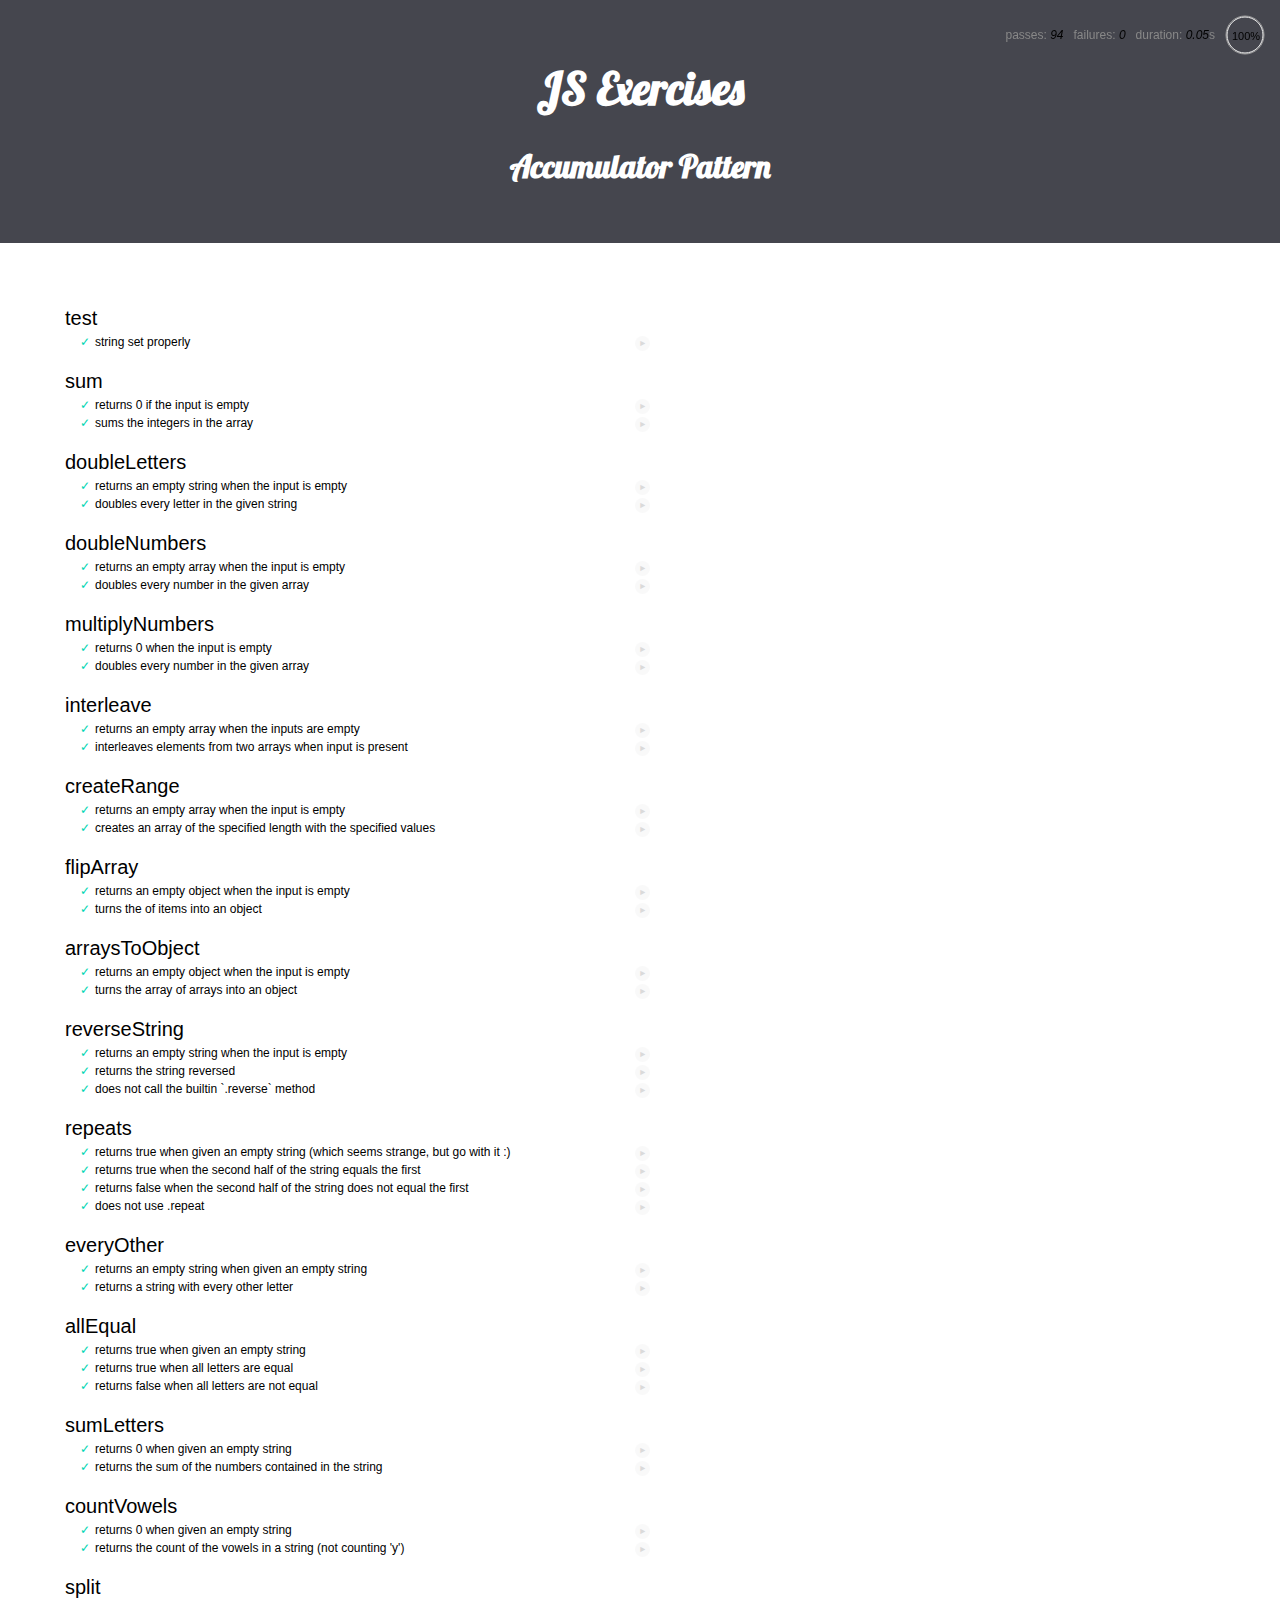
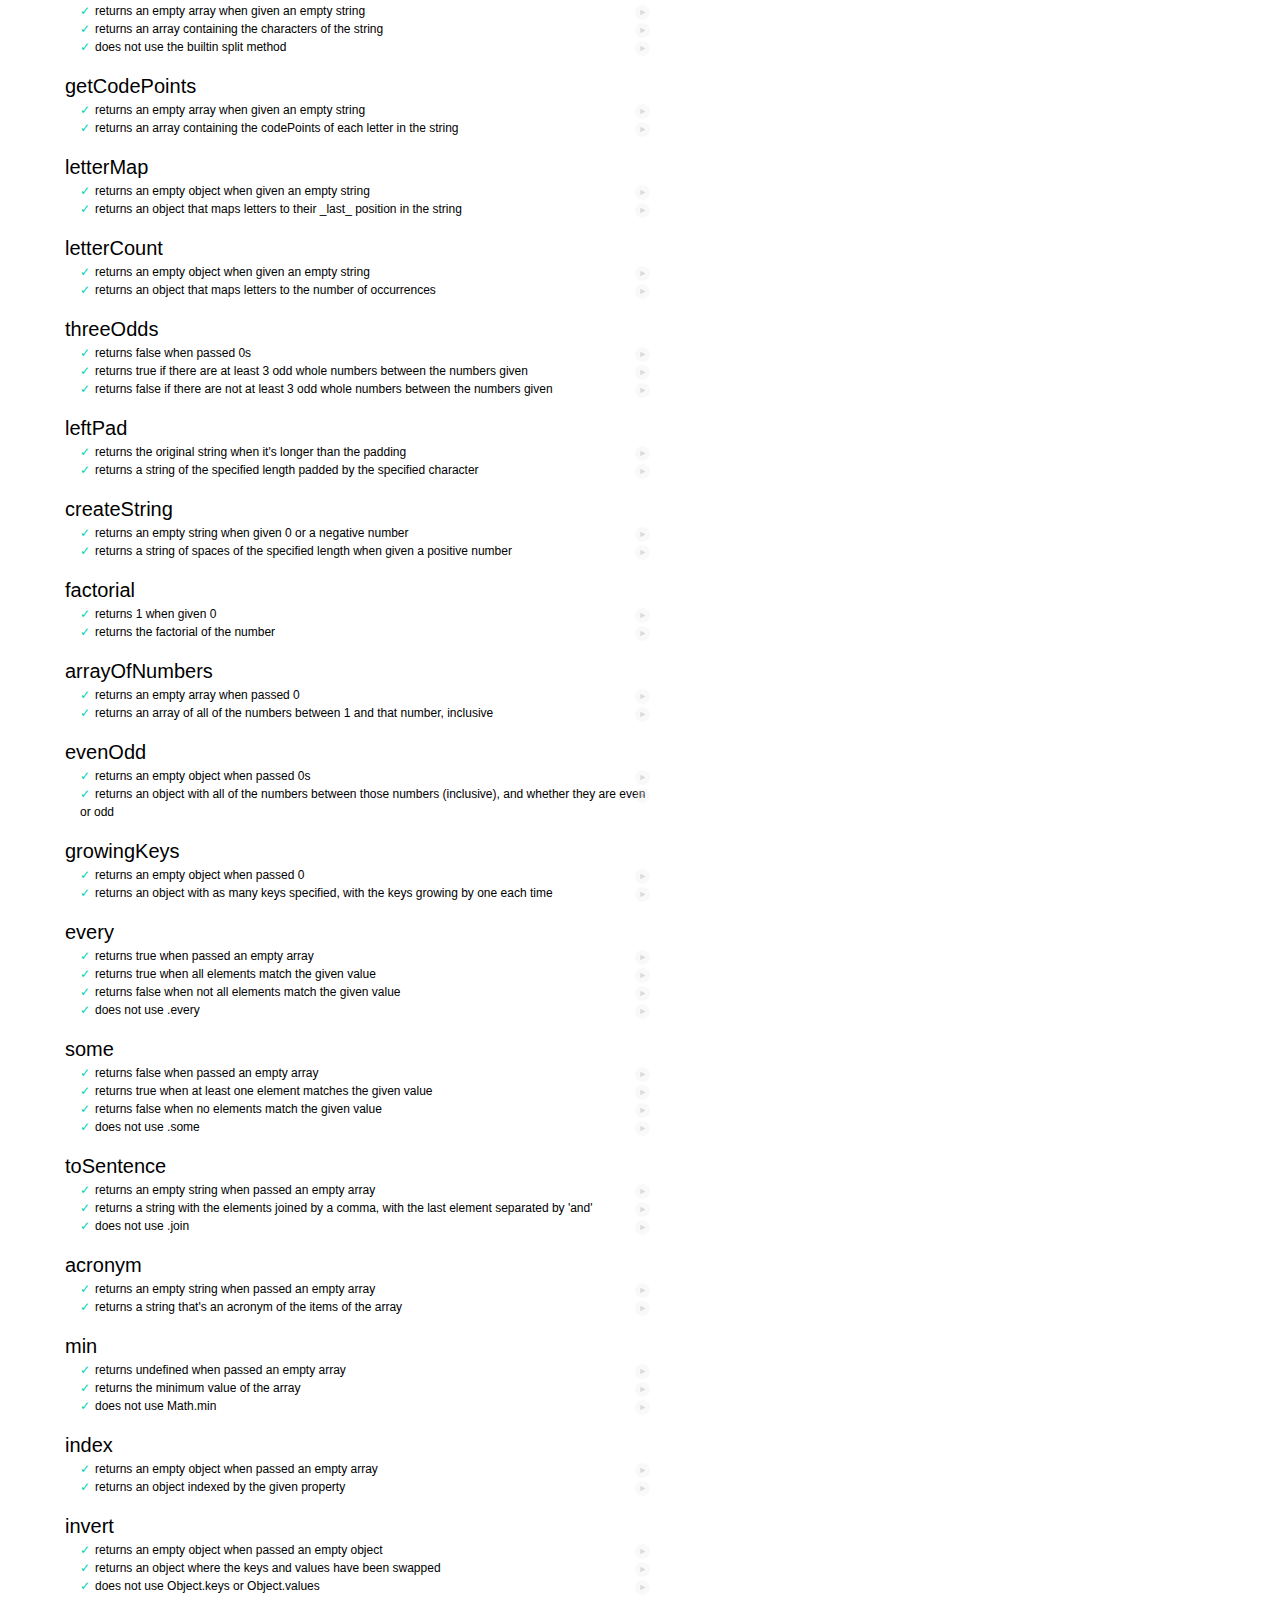
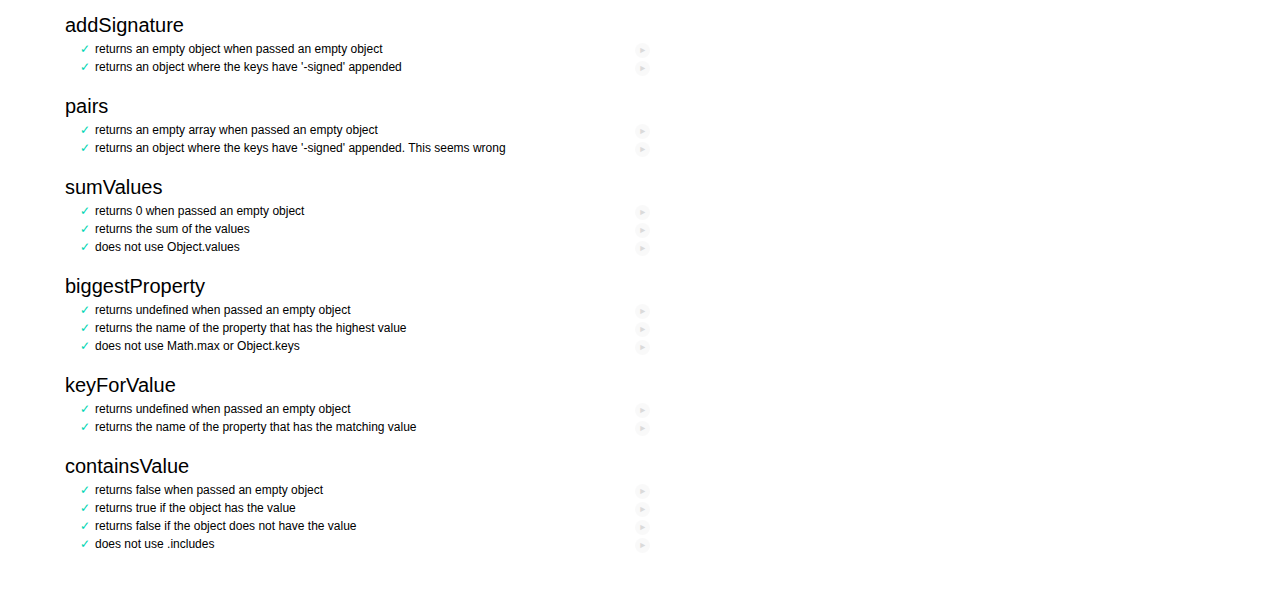
<file: accumulator-p1/index.html>
<!DOCTYPE html>
<html>
  <head>
    <meta charset="utf-8" />
    <title>Assignment</title>

    <!-- Mocha styles, Mocha and Chai scripts -->
    <link rel="stylesheet" href="vendor/mocha.css" />
    <script src="vendor/mocha.js"></script>
    <script src="vendor/chai.js"></script>

    <!-- Our js file with functions and tests -->
    <script src="main.js"></script>
    <script src="test/assignment.test.js"></script>
  </head>
  <body>
  <header>
        <h1 class="center">JS Exercises</h1>
        <h2 class="center">Accumulator Pattern</h2>
    </header>
    <div id="mocha"></div>
  </body>
</html>
</file>
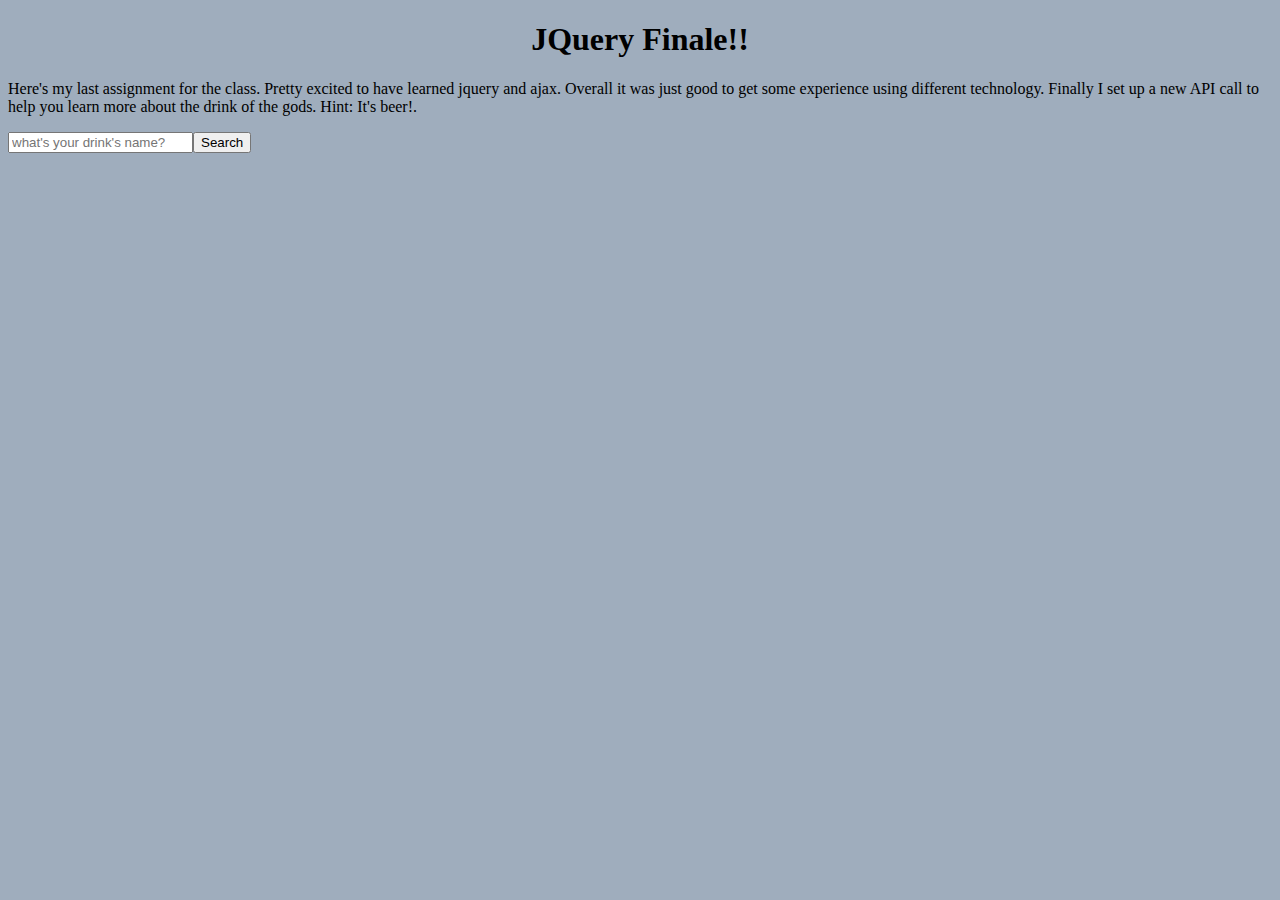
<file: final/index.html>
<!doctype html>
<html>
<head>
<meta http-equiv="content-type" content="text/html; charset=utf-8" />
<title>Final Project: Accumulator Pattern</title>
<link href="style.css" rel="stylesheet" type="text/css" />

</head>

<body>

<main>
<h1><center>JQuery Finale!!</center></h1>
<p>Here's my last assignment for the class. Pretty excited to have learned jquery and ajax. Overall it was just good to get some experience using different technology. Finally I set up a new API call to help you learn more about the drink of the gods. Hint: It's beer!. </p>
<input type="text" id='beerName' placeholder="what's your drink's name?"><button id='search'>Search</button>
<div id='results'></div>
</main>
</body>

<script
  src="https://code.jquery.com/jquery-3.1.1.min.js"
  integrity="sha256-hVVnYaiADRTO2PzUGmuLJr8BLUSjGIZsDYGmIJLv2b8="
  crossorigin="anonymous"></script>
  <script src='./main.js'></script>
</html>
</file>
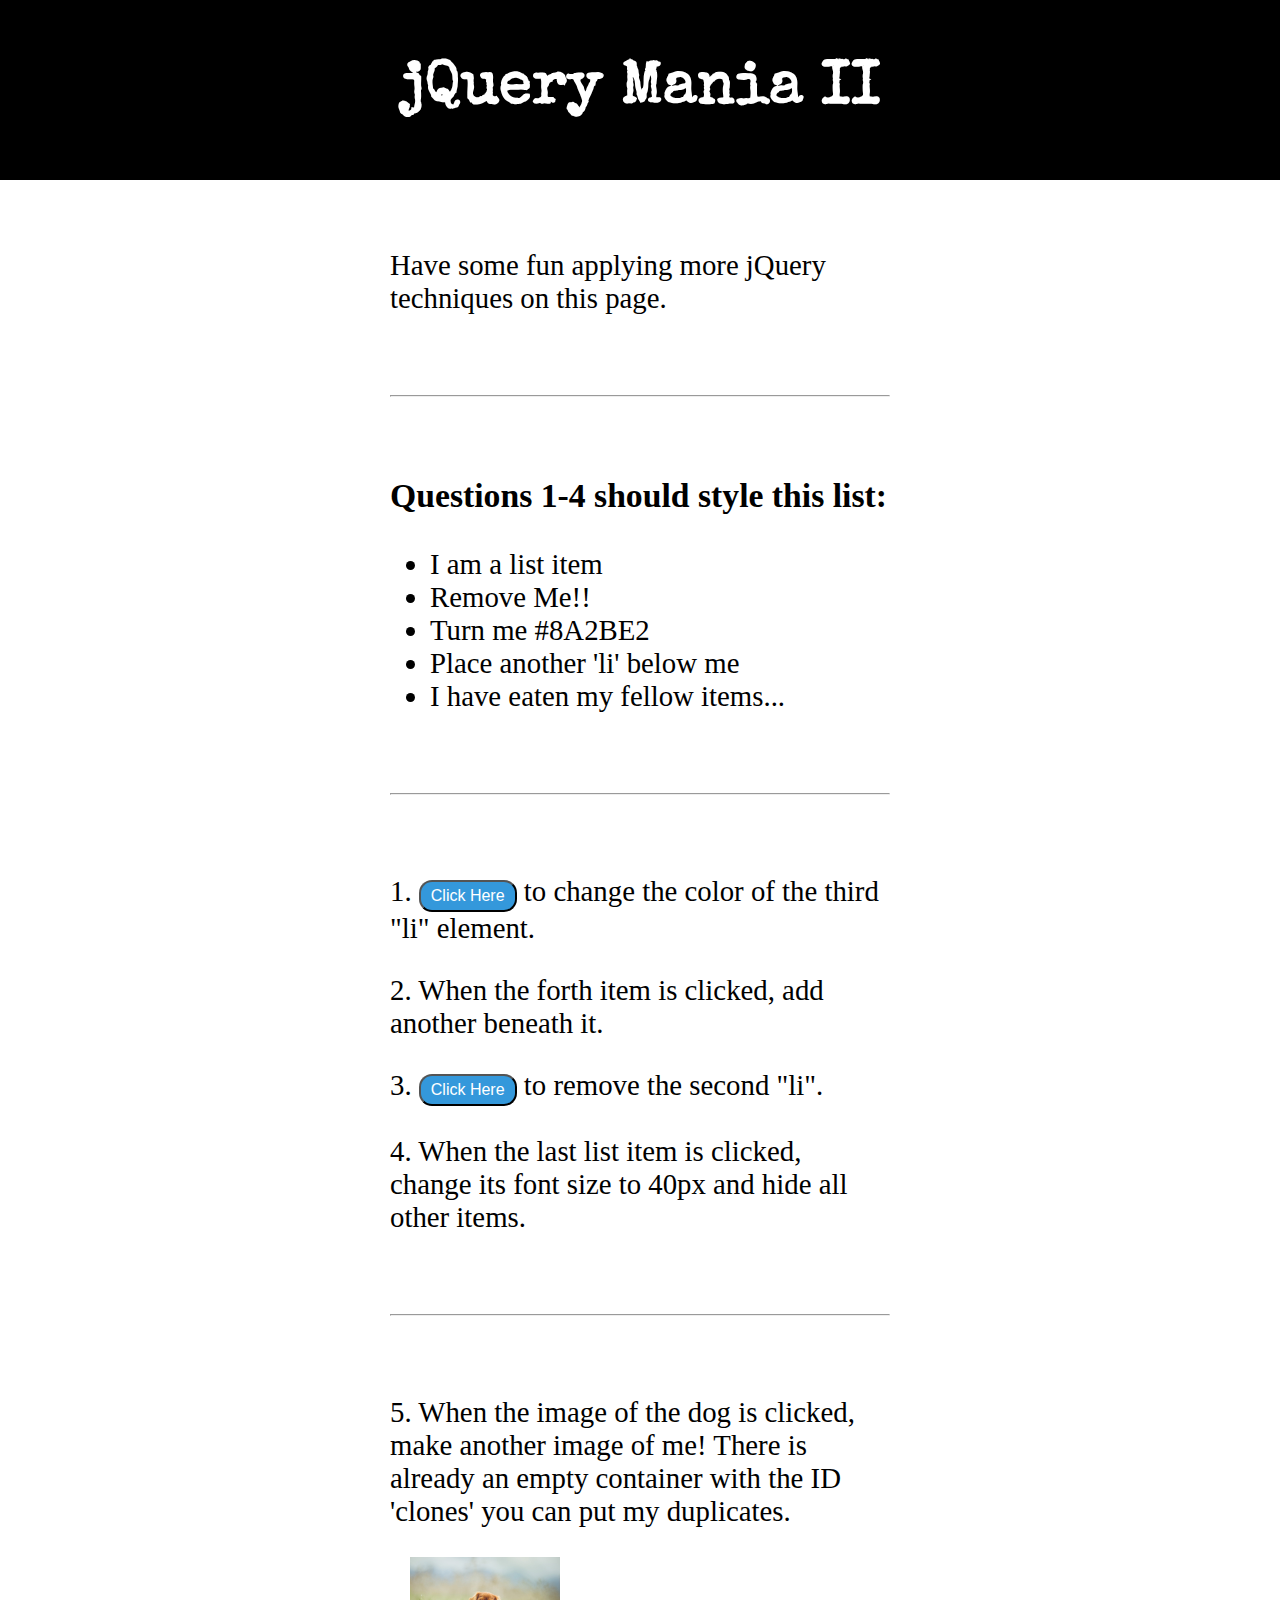
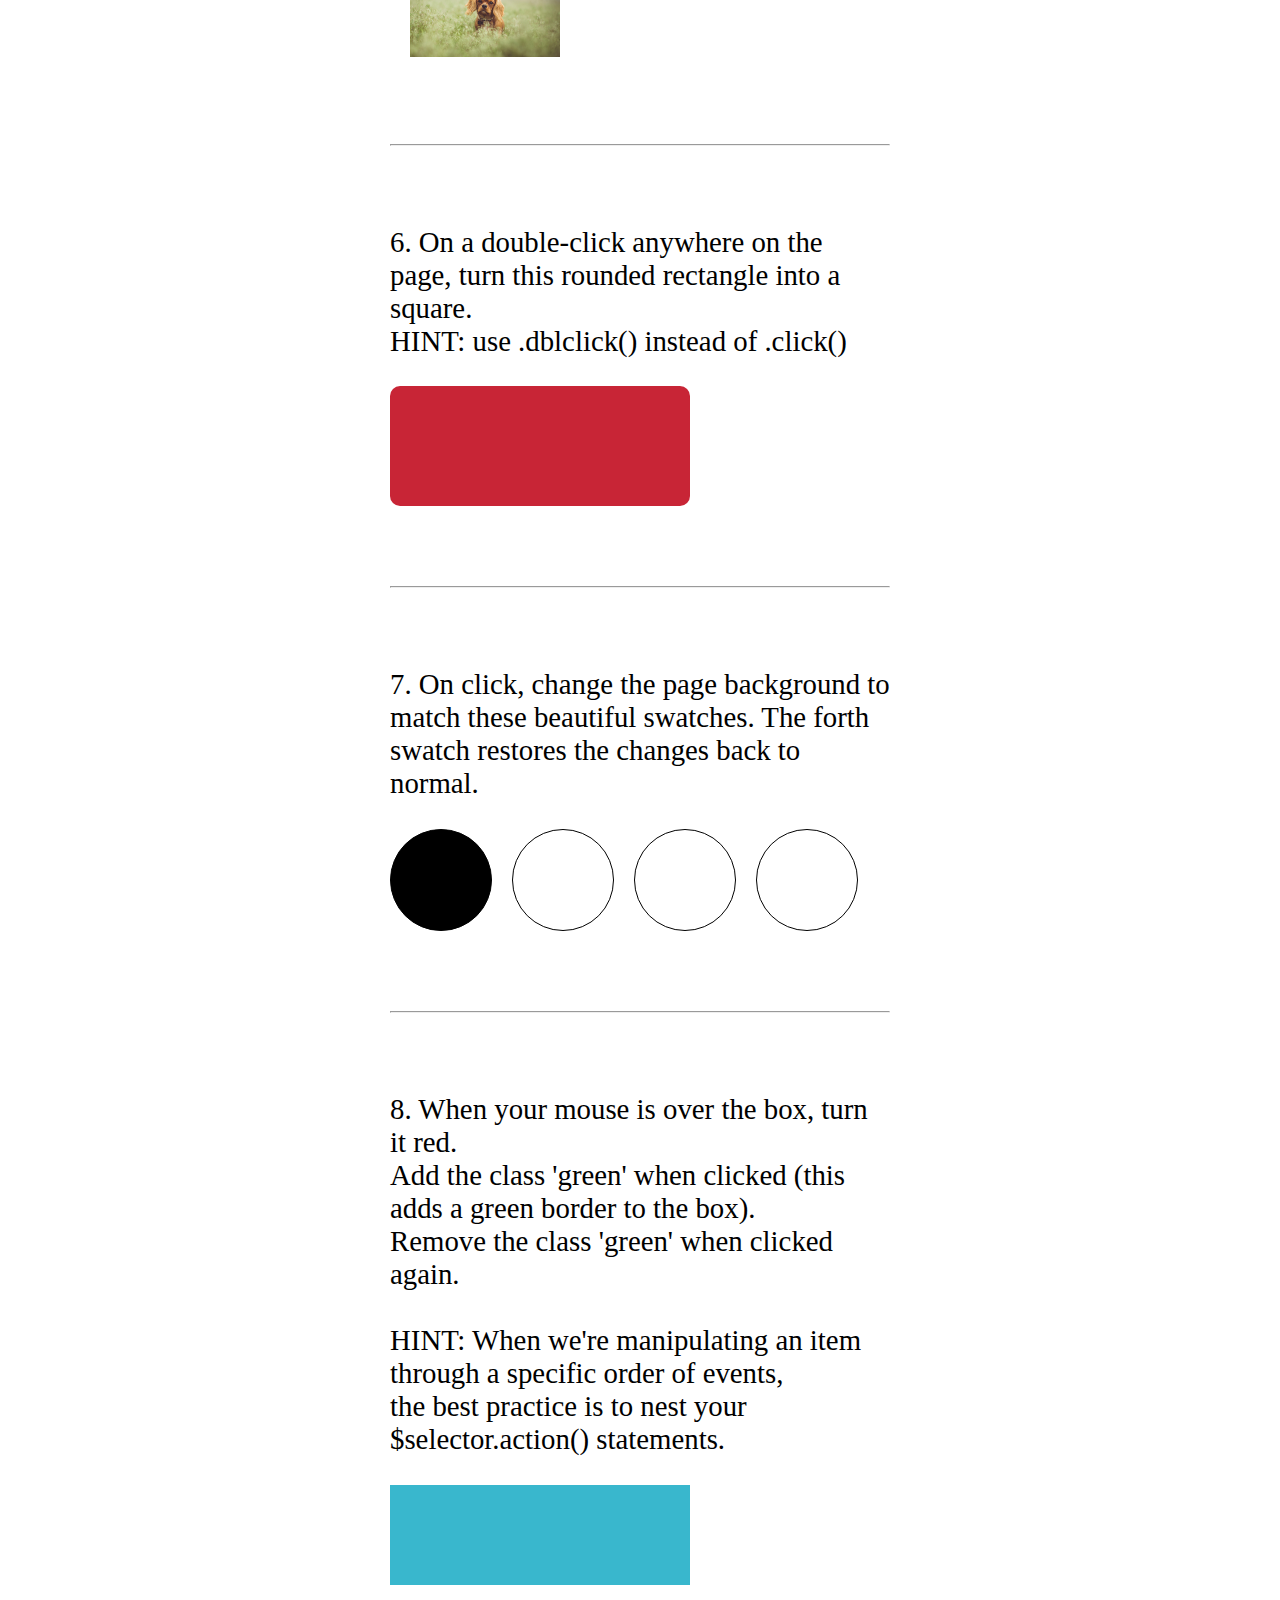
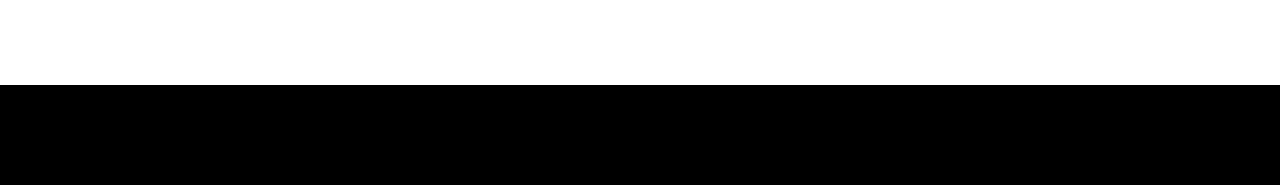
<file: jquery3/index.html>
<!DOCTYPE html>
<html>
<head>
<title>jQuerying</title>

<script src="https://ajax.googleapis.com/ajax/libs/jquery/1.11.2/jquery.min.js"></script>
<script type="text/javascript" src="main.js"></script>
<link rel="stylesheet" type="text/css" href="style.css">
</head>

<body>

<h1>jQuery Mania II</h1>

<main>
  <p>Have some fun applying more jQuery techniques on this page.</p>
<hr>


<h3>Questions 1-4 should style this list:</h3>
<ul>
  <li>I am a list item</li>
  <li>Remove Me!!</li>
  <li>Turn me #8A2BE2</li>
  <li>Place another 'li' below me</li>
  <li>I have eaten my fellow items...</li>
</ul>
<hr>
<p>1.
  <button class="changeColor">Click Here</button> to change the color of the third "li" element.</p>
<p>2. When the forth item is clicked, add another beneath it.</p>
<p>3.
  <button id="removeLi">Click Here</button> to remove the second "li".</p>
<p>4. When the last list item is clicked, change its font size to 40px and hide all other items.</p>


<hr>


<p>5. When the image of the dog is clicked, make another image  of me! There is already an empty container with the ID 'clones' you can put my duplicates.</p>
<img class="cute" src="images/puppy.jpg" alt="puppy">
<div class="clones"></div>

<hr>

<p>6. On a double-click anywhere on the page, turn this rounded rectangle into a square.<br>
HINT: use .dblclick() instead of .click()</p>
<div id="makeSquare"></div>




<hr>



<p>7. On click, change the page background to match these beautiful swatches. The forth swatch restores the changes back to normal.</p>
<div class="swatches">
  <div class="black swatch"></div>
  <div class="wood swatch"></div>
  <div class="chaos swatch"></div>
  <div class="restore swatch"></div>
</div>

<hr>

<p>8. When your mouse is over the box, turn it red.<br>
 Add the class 'green' when clicked (this adds a green border to the box).<br>
 Remove the class 'green' when clicked again.<br>
<br>
HINT: When we're manipulating an item through a specific order of events,<br>
the best practice is to nest your $selector.action() statements.</p>
<div id="hover"></div>

</main>

<footer></footer>

</body>
</html>
</file>
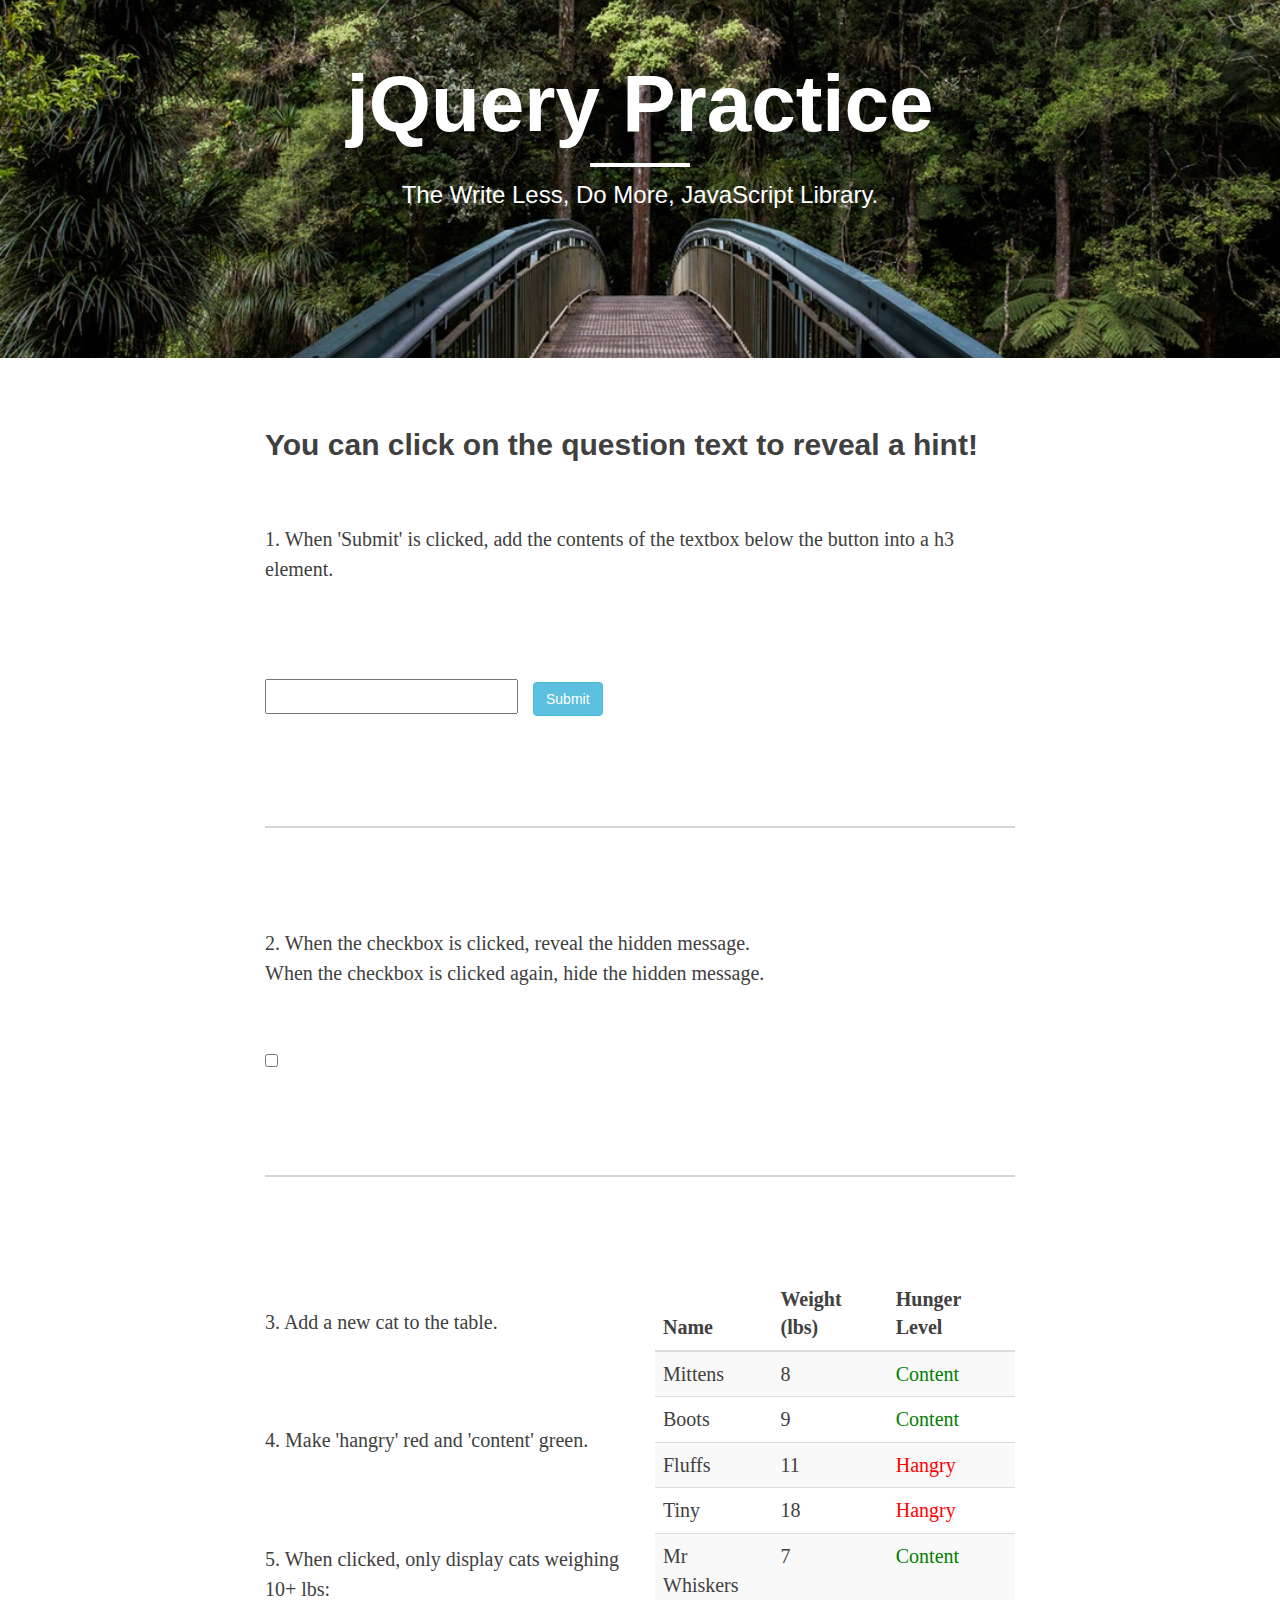
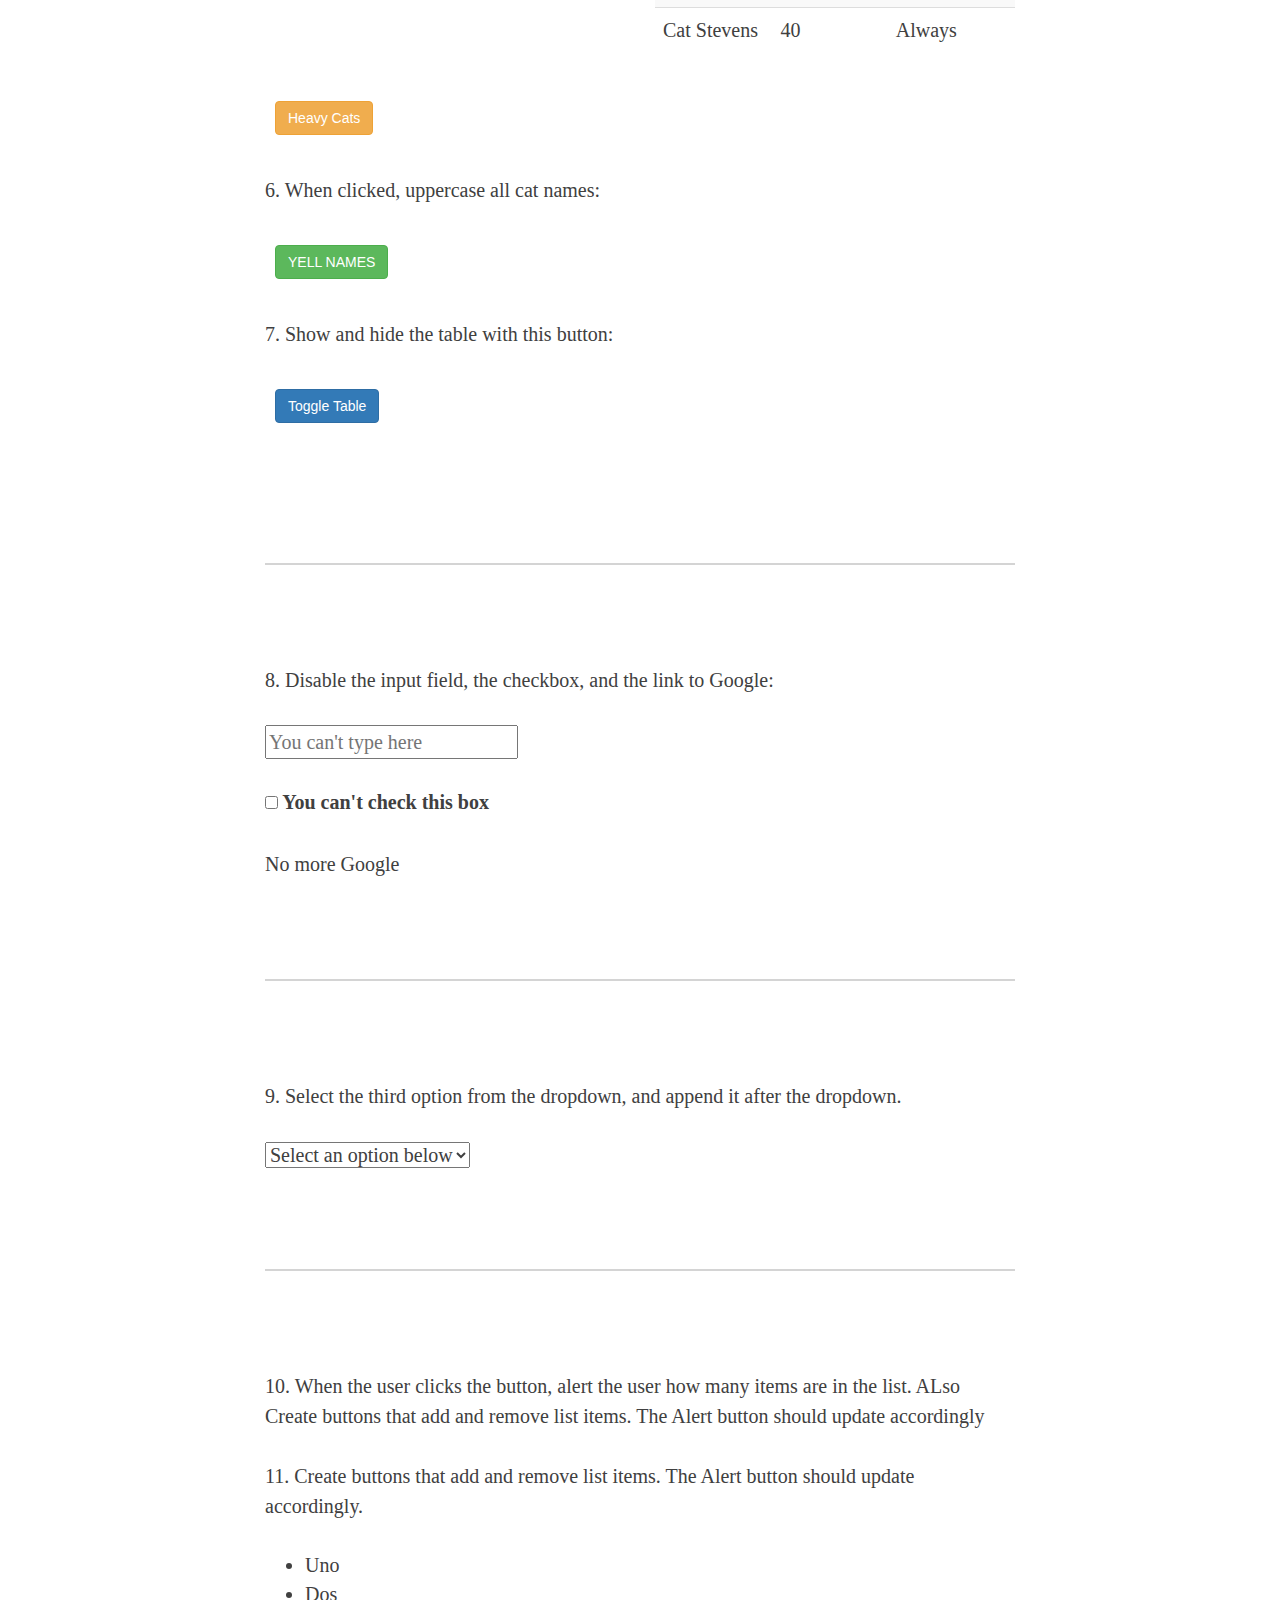
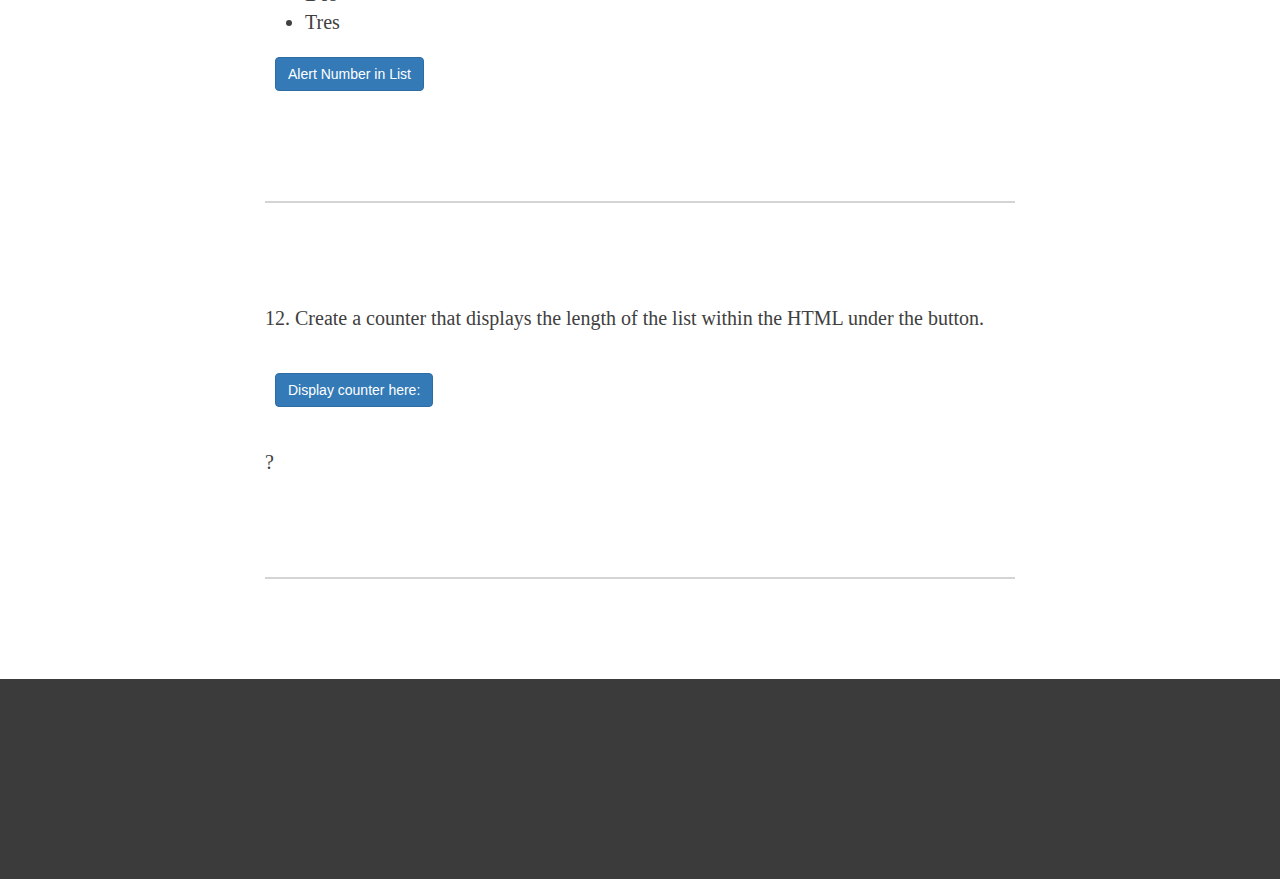
<file: jquery4/index.html>
<!DOCTYPE html>
<html lang="en">
<head>
<meta charset="utf-8">
<meta http-equiv="X-UA-Compatible" content="IE=edge">
<meta name="viewport" content="width=device-width, initial-scale=1">
<meta name="description" content="">

<title>jQuery Practice</title>

<link rel="stylesheet" href="https://maxcdn.bootstrapcdn.com/bootstrap/3.3.5/css/bootstrap.min.css">
<link href="style.css" rel="stylesheet">

<script src="https://ajax.googleapis.com/ajax/libs/jquery/2.1.4/jquery.min.js"></script>
<script type="text/javascript" src="main.js"></script>
<script type="text/javascript" src="help.js"></script>

    <!--
<link href='http://fonts.googleapis.com/css?family=Lora:400,700,400italic,700italic' rel='stylesheet' type='text/css'>
<link href='http://fonts.googleapis.com/css?family=Open+Sans:300italic,400italic,600italic,700italic,800italic,400,300,600,700,800' rel='stylesheet' type='text/css'>-->

<!-- HTML5 Shim and Respond.js IE8 support of HTML5 elements and media queries -->
<!-- WARNING: Respond.js doesn't work if you view the page via file:// -->
<!--[if lt IE 9]>
        <script src="https://oss.maxcdn.com/libs/html5shiv/3.7.0/html5shiv.js"></script>
        <script src="https://oss.maxcdn.com/libs/respond.js/1.4.2/respond.min.js"></script>
    <![endif]-->

</head>

<body>



<!-- Page Header -->
<header class="intro-header" style="background-image: url('img/hero.jpg')">
  <div class="container">
    <div class="row">
      <div class="col-lg-8 col-lg-offset-2 col-md-10 col-md-offset-1">
        <div class="page-heading">
          <h1>jQuery Practice</h1>
          <hr class="small">
          <span class="subheading">The Write Less, Do More, JavaScript Library.</span> </div>
      </div>
    </div>
  </div>
</header>

<!-- Main Content -->
<div class="container">
  <div class="row">
    <div class="col-lg-8 col-lg-offset-2 col-md-10 col-md-offset-1">
      <h2>You can click on the question text to reveal a hint!<br><br>
      </h2>
      <p id="1">1. When 'Submit' is clicked, add the contents of the textbox below the button into a h3 element.</p>
      <p id="hidden1">Use .val() to store the value within a variable first, <br>
                      then use insertAfter() to add the value after the #submitBtn.</p>
      <br><br>
      <input type="text" id="textInput">
      <button class="btn btn-info" id="submitBtn">Submit</button>
        
        
      <hr>
        
        
      <p id="2">2. When the checkbox is clicked, reveal the hidden message.<br>
                When the checkbox is clicked again, hide the hidden message.</p>
      <p id="hidden2">Try using .toggleClass(). The key is targeting the proper HTML using CSS.</p>
      <br>
      <div class="chex">
        <input type="checkbox">
      </div>
      <h2 class="hidden">You are a jQuery God!</h2>
      <hr>
      <div class="row">
        <div class="col-xs-6">
            
            
            
            
          <p id="3">3. Add a new cat to the table.</p>
          <p id="hidden3">Try appending HTML elements like table row and table data here.</p><br>
          
            
            <p id="4">4. Make 'hangry' red and 'content' green.</p>
          <p id="hidden4">Use .text() so you can grab the values from each td. A conditional statement might be needed here.</p><br>
         
            
            <p id="5">5. When clicked, only display cats weighing 10+ lbs:</p>
          <p id="hidden5">Consider googling .each() to iterate over all of the children.<br> Another conditional will be needed.</p><br><br>
            <button class="btn btn-warning">Heavy Cats</button>
          </p>
          
          
          
          <p id="6">6. When clicked, uppercase all cat names: </p>
          <p id="hidden6">This should look similar to #4 & #5. Try out .toUpperCase().<br></p>
            <button class="btn btn-success">YELL NAMES</button>
          </p>
        
        
        
        
          <p id="7">7. Show and hide the table with this button:</p>
            <p id="hidden7">Easy peasy, right? .toggle() is handy.<br></p>
            <button class="btn btn-primary">Toggle Table</button>
          </p>
        </div>
        <div class="col-xs-6">
          <table class="table table-striped">
            <thead>
              <tr>
                <th>Name</th>
                <th>Weight (lbs)</th>
                <th>Hunger Level</th>
              </tr>
            </thead>
            <tbody>
              <tr>
                <td>Mittens</td>
                <td>8</td>
                <td>Content</td>
              </tr>
              <tr>
                <td>Boots</td>
                <td>9</td>
                <td>Content</td>
              </tr>
              <tr>
                <td>Fluffs</td>
                <td>11</td>
                <td>Hangry</td>
              </tr>
              <tr>
                <td>Tiny</td>
                <td>18</td>
                <td>Hangry</td>
              </tr>
              <tr>
                <td>Mr Whiskers</td>
                <td>7</td>
                <td>Content</td>
              </tr>
            </tbody>
          </table>
        </div>
      </div>
      <hr>
    
    
      <p id="8">8. Disable the input field, the checkbox, and the link to Google:</p>
      <p id="hidden8">.prop() will come in handy for the first one. Then, consider using .preventDefault() for the link.<br></p>
      <div id="disableUs">
        <input type="text" placeholder="You can't type here">
        <br>
        <br>
        <label>
          <input type="checkbox" value="">
          You can't check this box</label>
        <br>
        <br>
        <a href="https://google.com">No more Google</a> </div>
      <hr>
    
    
    
      <p id="9">9. Select the third option from the dropdown, and append it after the dropdown.</p>
      <p id="hidden9">Try using .find() here.<br></p>
      <select class="dropdown">
        <option value="Select an option below">Select an option below</option>
        <option value="Wrong Choice">Wrong Choice</option>
        <option value="Wrong Choice">Wrong Choice</option>
        <option value="Wahoo!!!">Wahoo!!!</option>
      </select>
      <hr>
    
    
    
      <p id="10">10. When the user clicks the button, alert the user how many items are in the list. ALso Create buttons that add and remove list items. The Alert button should update accordingly</p>
      <p id="hidden10">Let's iterate over those children again. Try using a counter with this one.<br></p>
    
       <p id="11">11. Create buttons that add and remove list items. The Alert button should update accordingly.</p>
      <p id="hidden11">Try inserting straight up HTML button. Use a click function and display the counter variable.</p>
      

      <ul id="alertList">
        <li>Uno</li>
        <li>Dos</li>
        <li>Tres</li>
      </ul>
      <button id="alert10" class="btn btn-primary">Alert Number in List</button>

    <hr>
      <p id="12">12. Create a counter that displays the length of the list within the HTML under the button.</p>
      <p id="hidden12">This step is the reverse of #11, but decrementing with the counter.<br></p>
          <button id="display12" class="btn btn-primary">Display counter here:</button>
    <p id="displayList12">?</p>

    
    

      <hr>
    </div>
  </div>
</div>
</div>

<!-- Footer -->
<footer></footer>

</body>
</html>
</file>
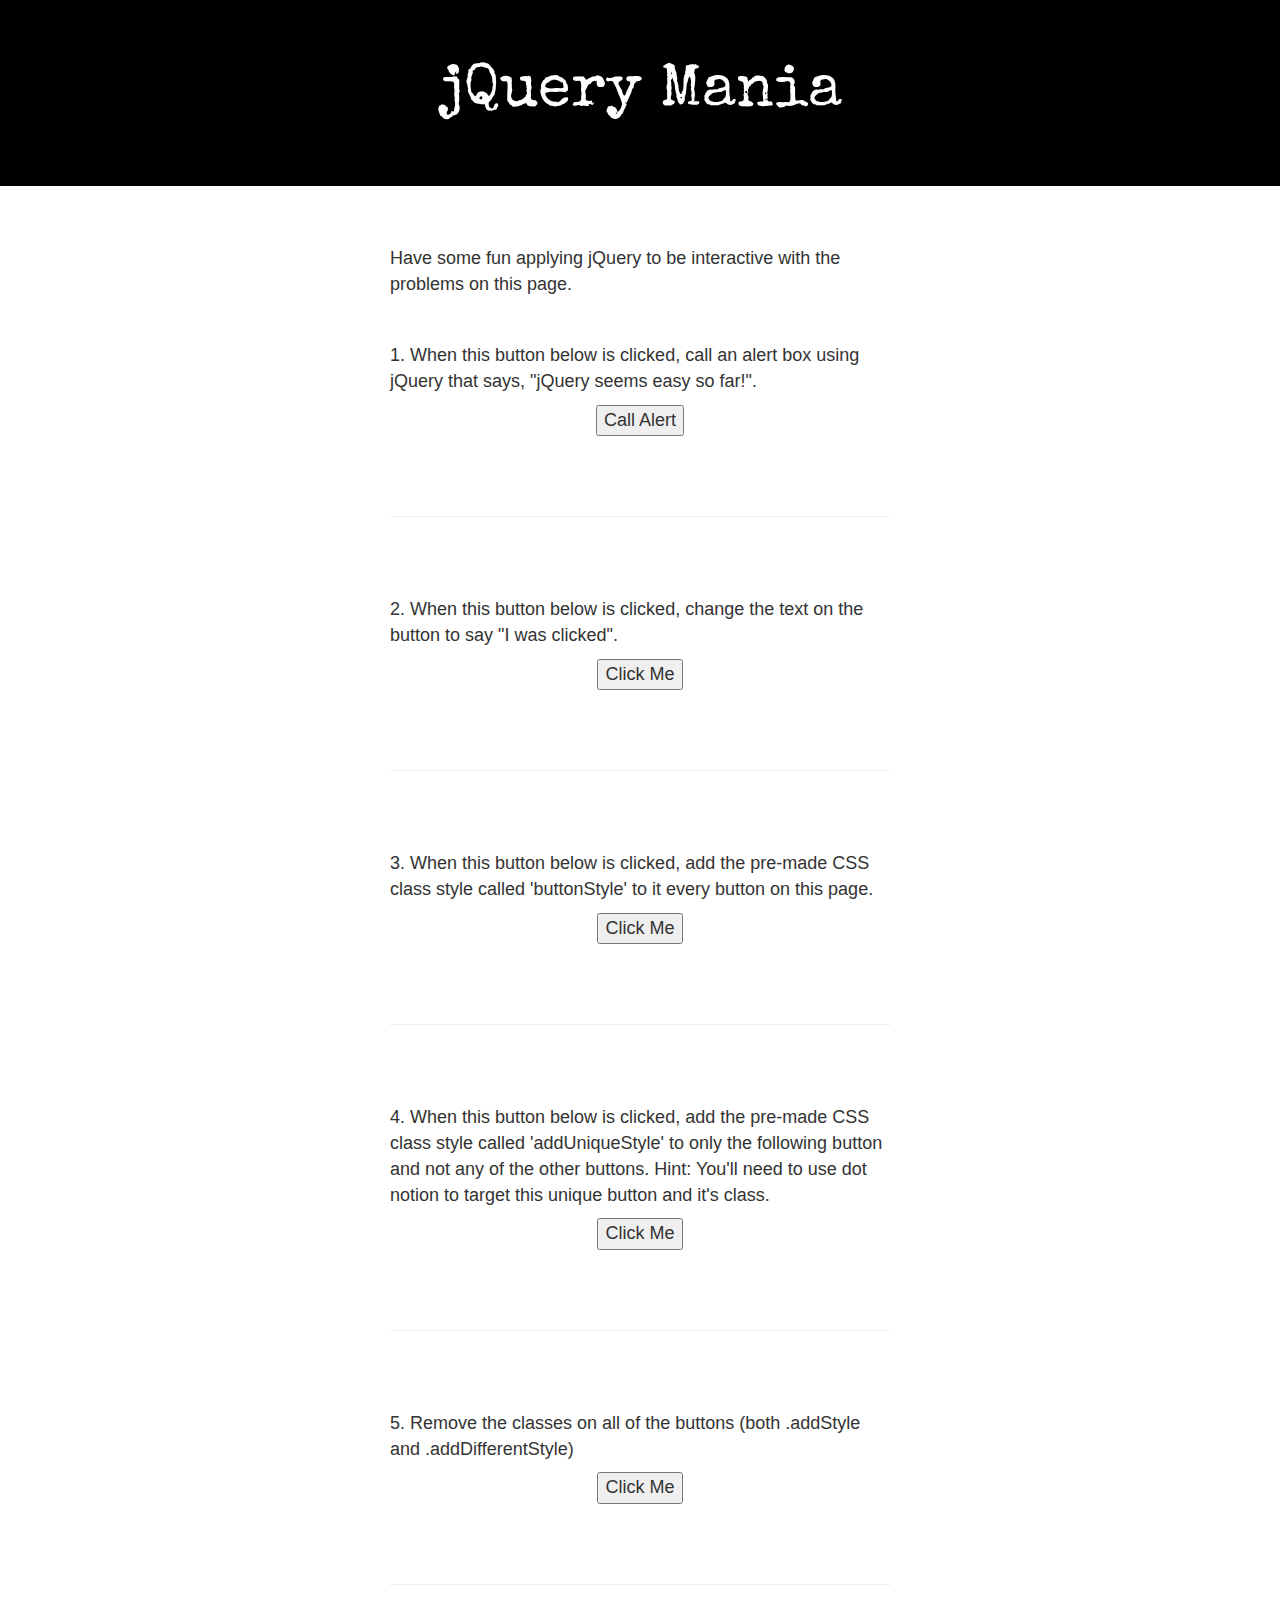
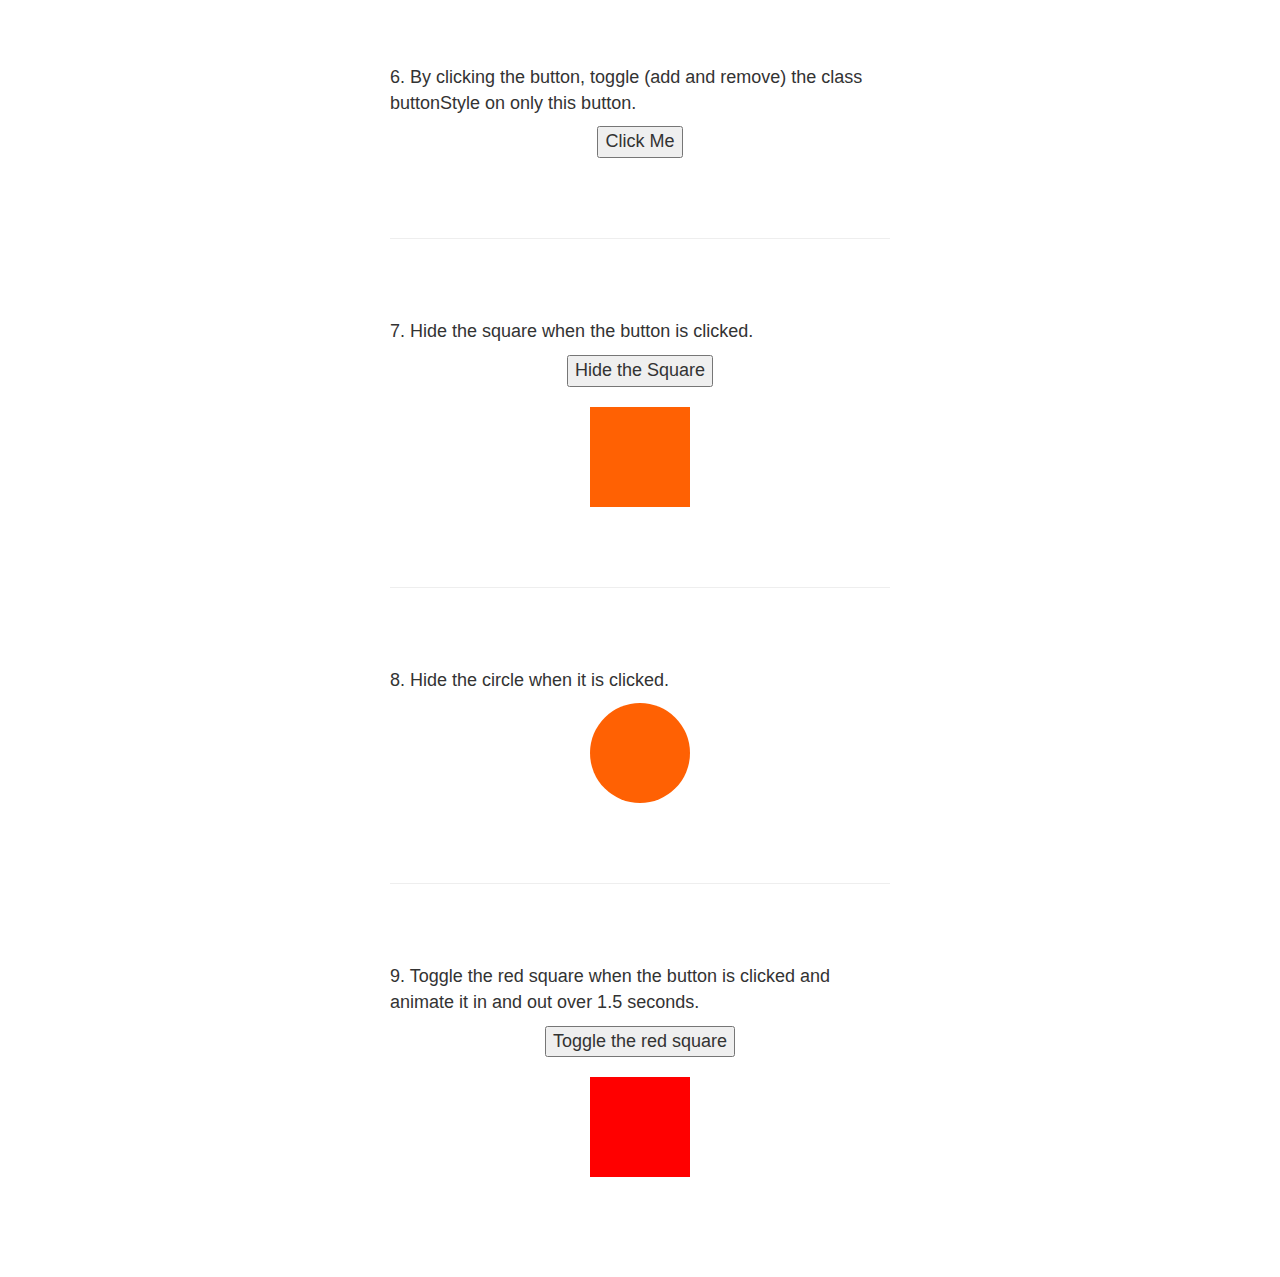
<file: jqueryPart2/index.html>
<!DOCTYPE html>
<html>
<head>
<title>jQuerying</title>
<link rel="stylesheet" type="text/css" href="https://maxcdn.bootstrapcdn.com/bootstrap/3.3.7/css/bootstrap.min.css">
<link rel="stylesheet" type="text/css" href="style.css">
</head>

<body>

<h1 class="center">jQuery Mania</h1>

<main>
  <p>Have some fun applying jQuery to be interactive with the problems on this page.</p>
  <p>&nbsp;</p>


  <p>1. When this button below is clicked, call an alert box using jQuery that says, &quot;jQuery seems easy so far!&quot;. </p>
  <button class="alertme">Call Alert</button>
  <hr>


  <p>2. When this button below is clicked, change the text on the button to say &quot;I was clicked&quot;. </p>
  <button class="clickme">Click Me</button>
  <hr>


  <p>3. When this button below is clicked, add the pre-made CSS class style called 'buttonStyle' to it every button on this page.</p>
  <button class="addStyle">Click Me</button>
  <hr>


  <p>4. When this button below is clicked, add the pre-made CSS class style called 'addUniqueStyle' to only  the following button and not any of the other buttons. Hint: You'll need to use dot notion to target this unique button and it's class. </p>
  <button class="addDifferentStyle">Click Me</button>
  <hr>


  <p>5. Remove the classes on all of the buttons (both .addStyle and .addDifferentStyle)</p>
  <button class="removeBtn">Click Me</button>
  <hr>


  <p>6. By clicking the button, toggle (add and remove) the class buttonStyle on only this button.</p>
  <button class="clickToggle">Click Me</button>
  <hr>

  <p>7. Hide the square when the button is clicked.</p>
  <button class="squareBtn">Hide the Square</button>
  <div class="square"></div>
  <hr>

  <p>8. Hide the circle when it is clicked.</p>
  <div class="circle"></div>
  <hr>

  <p>9. Toggle the red square when the button is clicked and animate it in and out over 1.5 seconds.</p>
  <button class="toggleRedSquare">Toggle the red square</button>
  <div class="redSquare"></div>
</main>

<script src="https://ajax.googleapis.com/ajax/libs/jquery/1.11.2/jquery.min.js"></script>
<script type="text/javascript" src="main.js"></script>

</body>
</html>
</file>
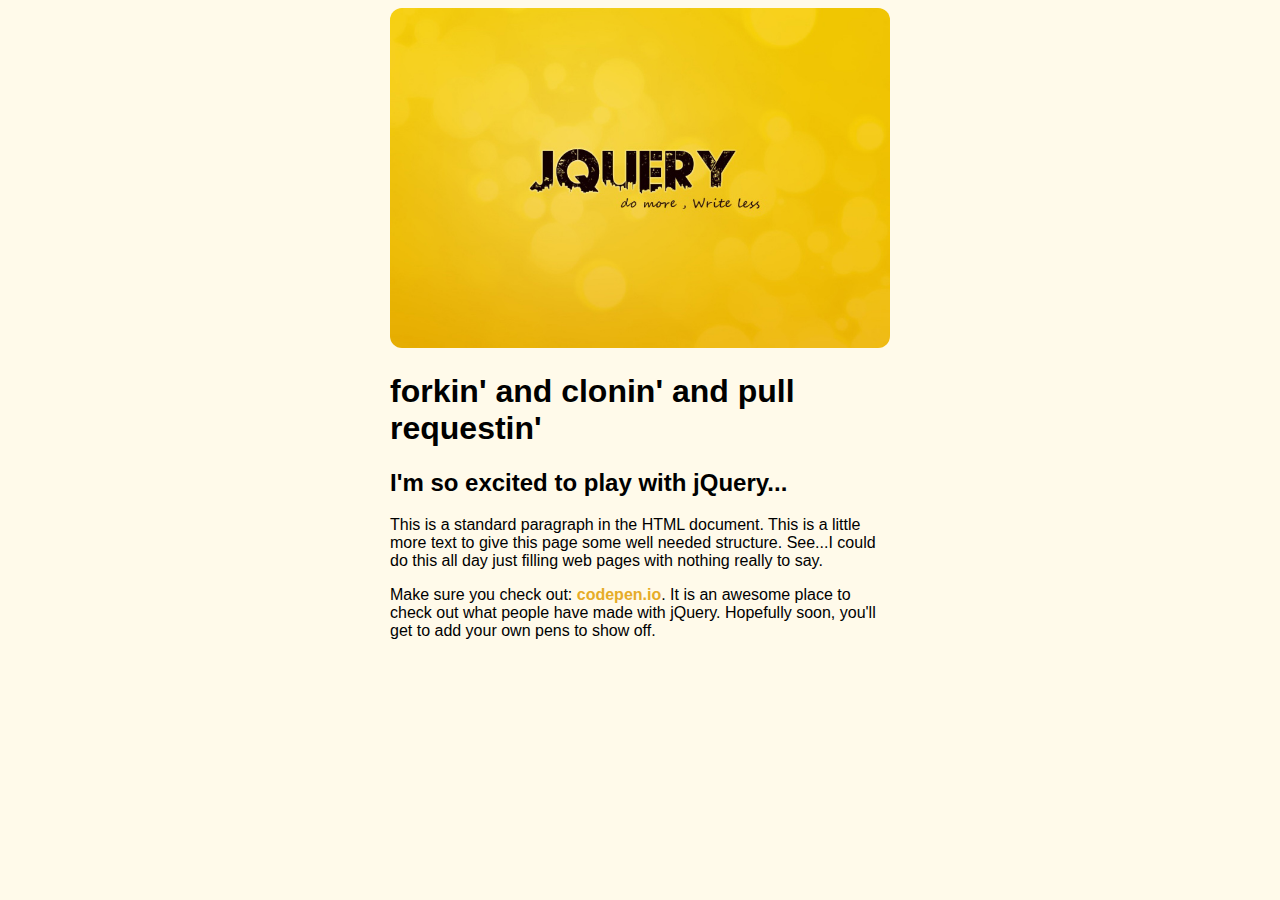
<file: jqueryStart/index.html>
<!doctype html>
<html lang="en">
<head>
<meta charset="UTF-8">
<meta name="description" content="155 characters of call to action">
<title>Exercise the jQuery</title>

<link href="style.css" rel="stylesheet" type="text/css" />
</head>

<body>
<main> <img src='img/poster.jpg' alt='Tryin to be Funny' width="1024" height="768">
  <h1>forkin' and clonin' and pull requestin'</h1>
  <h2>I'm so excited to play with jQuery...</h2>
  <p>This is a standard paragraph in the HTML document. This is a little more text to give this page some well needed structure. See...I could do this all day just filling web pages with nothing really to say.</p>
  <p>Make sure you check out: <a href="http://codepen.io/Hornebom/pen/ranmi">codepen.io</a>. It is an awesome place to check out what people have made with jQuery. Hopefully soon, you'll get to add your own pens to show off.</p>

</main>
<script src="https://ajax.googleapis.com/ajax/libs/jquery/1.11.3/jquery.min.js"></script>
<script type='text/javascript' src='main.js'></script>
</body>
</html>
</file>
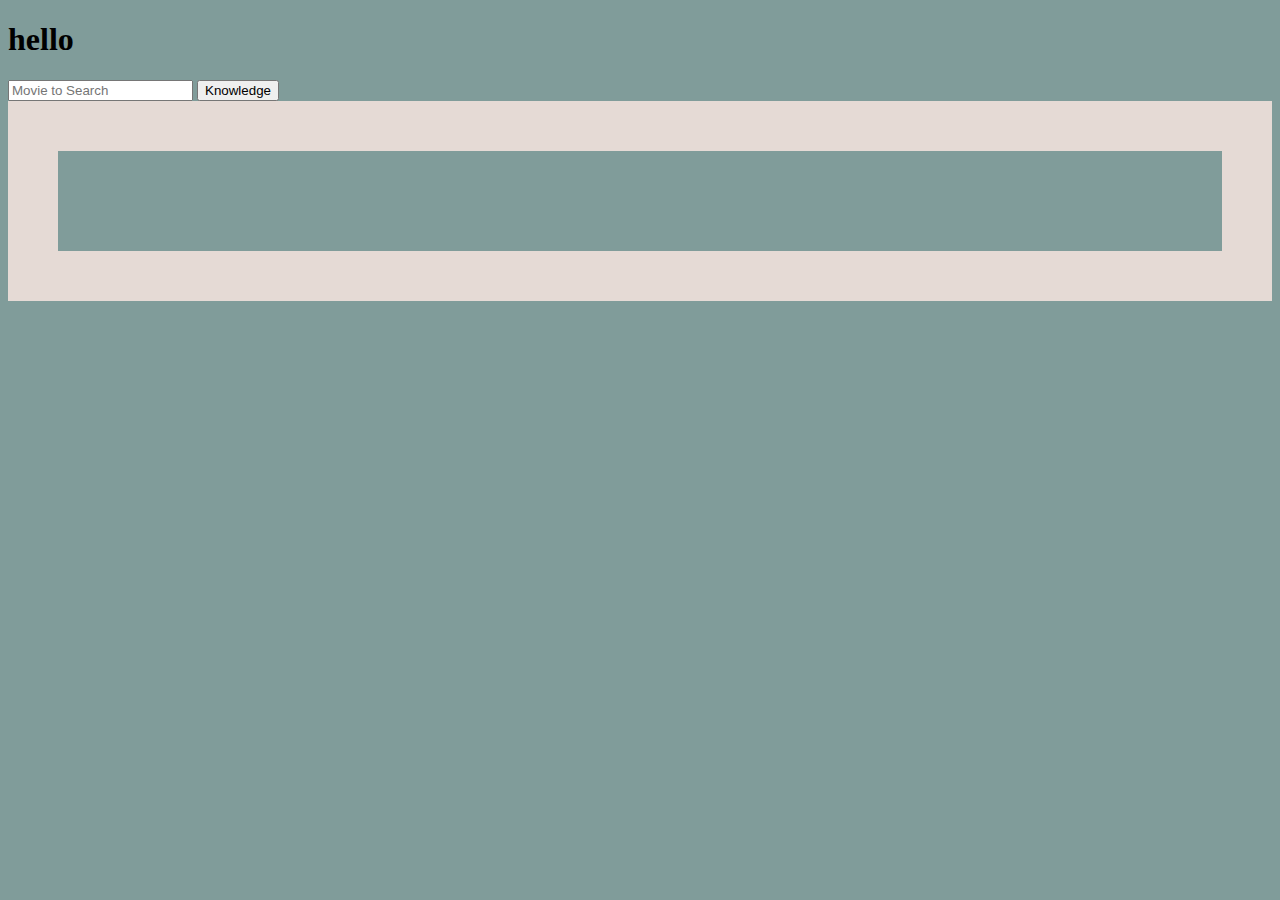
<file: omdb-api/index.html>
<!DOCTYPE html>
<html>
  <head>
    <meta charset="utf-8">
    <link rel="stylesheet" href='./style.css'>
    <title></title>
  </head>
  <body>
    <h1>hello</h1>
    <input id='anInput' placeholder="Movie to Search"></input>
    <button type='button' name='button' id='newButton'>Knowledge</button>
    <div class='resultsDiv'></div>
  </body>
  <script
  src="https://code.jquery.com/jquery-3.1.1.js"
  integrity="sha256-16cdPddA6VdVInumRGo6IbivbERE8p7CQR3HzTBuELA="
  crossorigin="anonymous"></script>
  <script src='./main.js'></script>
</html>
</file>
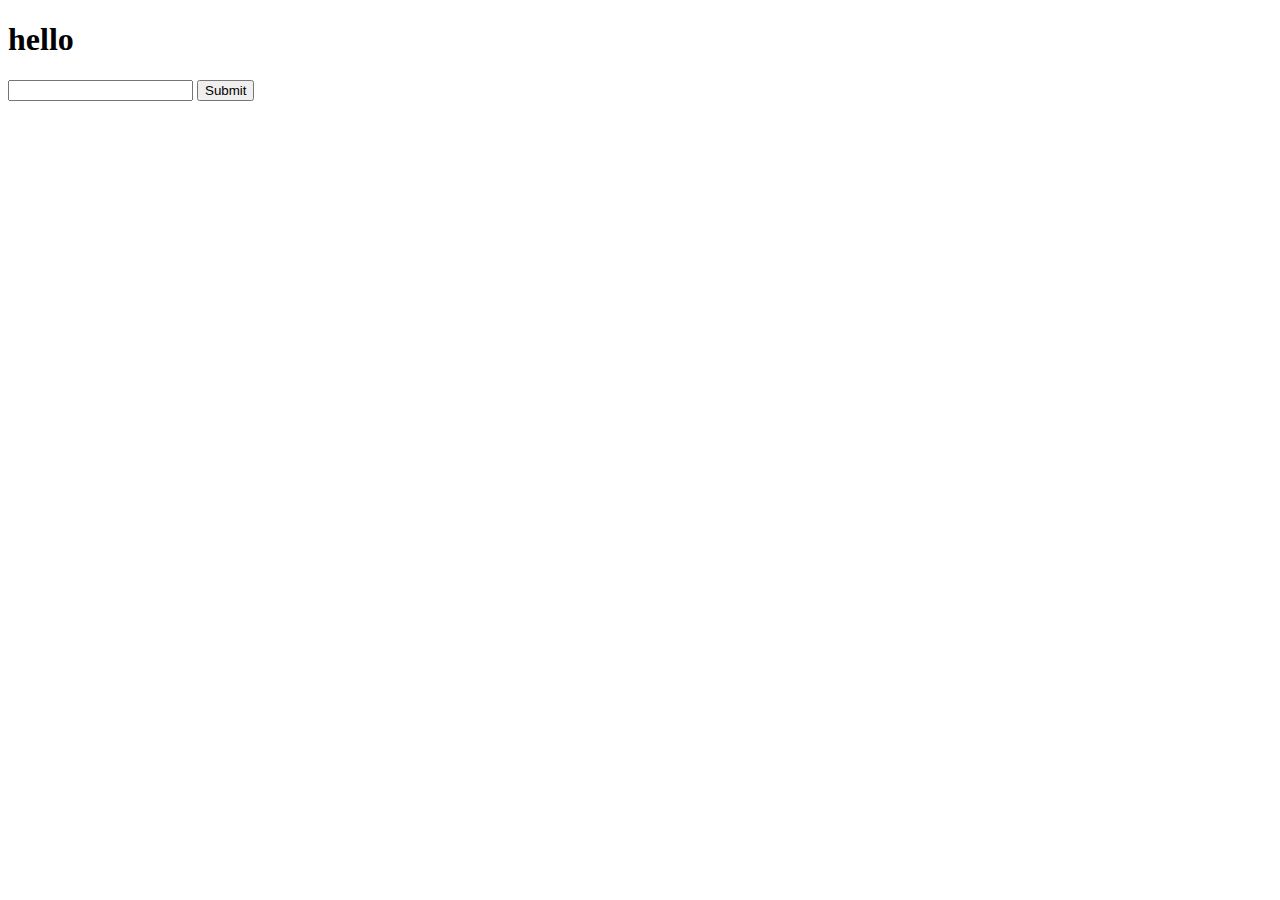
<file: omdbWalkThrough/index.html>
<!DOCTYPE html>
<html>
  <head>
    <meta charset="utf-8">

    <title></title>
  </head>
  <body>
    <h1>hello</h1>
    <input id='anInput'></input>
    <button type='button' name='button'>Submit</button>
  </body>
  <script
  src="https://code.jquery.com/jquery-3.1.1.js"
  integrity="sha256-16cdPddA6VdVInumRGo6IbivbERE8p7CQR3HzTBuELA="
  crossorigin="anonymous"></script>
  <script src='./app.js'></script>
</html>
</file>
<file: accumulator-p1/vendor/mocha.css>
@charset "utf-8";
@import 'https://fonts.googleapis.com/css?family=Lobster';

body {
  margin:0;
}

header {
	background-color: #45464E;
	padding: 30px;
}

header h1, 
header h2
 {
	font-family: 'Lobster', cursive;
	color: #fff;
	text-align:center;
}

header h1 {	font-size: 45px; }
header h2 {	font-size: 32px; }

#mocha {
  font: 20px/1.5 "Helvetica Neue", Helvetica, Arial, sans-serif;
  margin: 60px 50px;
  width: 600px;
}

#mocha ul,
#mocha li {
  margin: 0;
  padding: 0;
}

#mocha ul {
  list-style: none;
}

#mocha h1,
#mocha h2 {
  margin: 0;
}

#mocha h1 {
  margin-top: 15px;
  font-size: 1em;
  font-weight: 200;
}

#mocha h1 a {
  text-decoration: none;
  color: inherit;
}

#mocha h1 a:hover {
  text-decoration: underline;
}

#mocha .suite .suite h1 {
  margin-top: 0;
  font-size: .8em;
}

#mocha .hidden {
  display: none;
}

#mocha h2 {
  font-size: 12px;
  font-weight: normal;
  cursor: pointer;
}

#mocha .suite {
  margin-left: 15px;
}

#mocha .test {
  margin-left: 15px;
  overflow: hidden;
}

#mocha .test.pending:hover h2::after {
  content: '(pending)';
  font-family: arial, sans-serif;
}

#mocha .test.pass.medium .duration {
  background: #c09853;
}

#mocha .test.pass.slow .duration {
  background: #b94a48;
}

#mocha .test.pass::before {
  content: '✓';
  font-size: 12px;
  display: block;
  float: left;
  margin-right: 5px;
  color: #00d6b2;
}

#mocha .test.pass .duration {
  font-size: 9px;
  margin-left: 5px;
  padding: 2px 5px;
  color: #fff;
  -webkit-box-shadow: inset 0 1px 1px rgba(0,0,0,.2);
  -moz-box-shadow: inset 0 1px 1px rgba(0,0,0,.2);
  box-shadow: inset 0 1px 1px rgba(0,0,0,.2);
  -webkit-border-radius: 5px;
  -moz-border-radius: 5px;
  -ms-border-radius: 5px;
  -o-border-radius: 5px;
  border-radius: 5px;
}

#mocha .test.pass.fast .duration {
  display: none;
}

#mocha .test.pending {
  color: #0b97c4;
}

#mocha .test.pending::before {
  content: '◦';
  color: #0b97c4;
}

#mocha .test.fail {
  color: #c00;
}

#mocha .test.fail pre {
  color: black;
}

#mocha .test.fail::before {
  content: '✖';
  font-size: 12px;
  display: block;
  float: left;
  margin-right: 5px;
  color: #c00;
}

#mocha .test pre.error {
  color: #c00;
  max-height: 300px;
  overflow: auto;
}

#mocha .test .html-error {
  overflow: auto;
  color: black;
  line-height: 1.5;
  display: block;
  float: left;
  clear: left;
  font: 12px/1.5 monaco, monospace;
  margin: 5px;
  padding: 15px;
  border: 1px solid #eee;
  max-width: 85%; /*(1)*/
  max-width: calc(100% - 42px); /*(2)*/
  max-height: 300px;
  word-wrap: break-word;
  border-bottom-color: #ddd;
  -webkit-border-radius: 3px;
  -webkit-box-shadow: 0 1px 3px #eee;
  -moz-border-radius: 3px;
  -moz-box-shadow: 0 1px 3px #eee;
  border-radius: 3px;
}

#mocha .test .html-error pre.error {
  border: none;
  -webkit-border-radius: none;
  -webkit-box-shadow: none;
  -moz-border-radius: none;
  -moz-box-shadow: none;
  padding: 0;
  margin: 0;
  margin-top: 18px;
  max-height: none;
}

/**
 * (1): approximate for browsers not supporting calc
 * (2): 42 = 2*15 + 2*10 + 2*1 (padding + margin + border)
 *      ^^ seriously
 */
#mocha .test pre {
  display: block;
  float: left;
  clear: left;
  font: 12px/1.5 monaco, monospace;
  margin: 5px;
  padding: 15px;
  border: 1px solid #eee;
  max-width: 85%; /*(1)*/
  max-width: calc(100% - 42px); /*(2)*/
  word-wrap: break-word;
  border-bottom-color: #ddd;
  -webkit-border-radius: 3px;
  -webkit-box-shadow: 0 1px 3px #eee;
  -moz-border-radius: 3px;
  -moz-box-shadow: 0 1px 3px #eee;
  border-radius: 3px;
}

#mocha .test h2 {
  position: relative;
}

#mocha .test a.replay {
  position: absolute;
  top: 3px;
  right: 0;
  text-decoration: none;
  vertical-align: middle;
  display: block;
  width: 15px;
  height: 15px;
  line-height: 15px;
  text-align: center;
  background: #eee;
  font-size: 15px;
  -moz-border-radius: 15px;
  border-radius: 15px;
  -webkit-transition: opacity 200ms;
  -moz-transition: opacity 200ms;
  transition: opacity 200ms;
  opacity: 0.3;
  color: #888;
}

#mocha .test:hover a.replay {
  opacity: 1;
}

#mocha-report.pass .test.fail {
  display: none;
}

#mocha-report.fail .test.pass {
  display: none;
}

#mocha-report.pending .test.pass,
#mocha-report.pending .test.fail {
  display: none;
}
#mocha-report.pending .test.pass.pending {
  display: block;
}

#mocha-error {
  color: #c00;
  font-size: 1.5em;
  font-weight: 100;
  letter-spacing: 1px;
}

#mocha-stats {
  position: fixed;
  top: 15px;
  right: 10px;
  font-size: 12px;
  margin: 0;
  color: #888;
  z-index: 1;
}

#mocha-stats .progress {
  float: right;
  padding-top: 0;
}

#mocha-stats em {
  color: black;
}

#mocha-stats a {
  text-decoration: none;
  color: inherit;
}

#mocha-stats a:hover {
  border-bottom: 1px solid #eee;
}

#mocha-stats li {
  display: inline-block;
  margin: 0 5px;
  list-style: none;
  padding-top: 11px;
}

#mocha-stats canvas {
  width: 40px;
  height: 40px;
}

#mocha code .comment { color: #ddd; }
#mocha code .init { color: #2f6fad; }
#mocha code .string { color: #5890ad; }
#mocha code .keyword { color: #8a6343; }
#mocha code .number { color: #2f6fad; }

@media screen and (max-device-width: 480px) {
  #mocha {
    margin: 60px 0px;
  }

  #mocha #stats {
    position: absolute;
  }
}
</file>
<file: final/style.css>
body {
  background-color: #9fadbd;
}
li {
  color: White;
  padding-left: 60px;
  font-size: 30px
}
strong{

  border-style: dashed;
  border-color: silver;
  border-width: thick;
}
</file>
<file: jquery3/style.css>
@import url(https://fonts.googleapis.com/css?family=Special+Elite);

body {
   font-size: 180%;	
   margin: 0;
}

main {
  width: 500px;
  margin: auto;	
  padding: 40px 0 100px 0;
}

footer {
   height: 100px;
   background-color: #000;	
}

h1 {
	color: #fff;
	font-family: 'Special Elite', cursive;
	font-size: 60px;
	padding: 60px 0;
	margin: 0;
	background-color: #000;
	text-align:center;
}

button {
  border-radius: 13px;
  font-family: Arial;
  color: #fff;
  font-size: 16px;
  background: #3498db;
  padding: 5px 10px;
  text-decoration: none;
}

button:hover {
  background: #3cb0fd;
}

button:focus {outline:0;}

.center {
  text-align: center;	
}

#hover {
  width: 300px;
  height: 100px;
  background-color: #39B7CD;
}

.green {
  border: 4px solid #00AF33;
}

.hideMe {
  width: 100px;
  height: 100px;
  border-radius: 50%;
  background-color: #FF6103;
  margin-left: 100px;
}

.cute {
  height: 100px;
  margin-left: 20px;
}

#makeSquare {
  width: 300px;
  height: 120px;
  border-radius: 10px;
  background-color: #C82536;
}

#dontClick{
  width: 180px;
  background-color: #7CFC00;
  color: #000;
  font-size: 20px;
  border: solid #7CFC00;
}

.swatch {
  height: 100px;
  width: 100px;
  border-radius: 50%;
  float: left;
  margin-right: 20px;
  border: 1px solid #000;
}

.swatches:after {
  content: "";
  display: table;
  clear: both;
}

.black {
  background-color: #000;
  color: #fff;
}

.wood {
  background-image: url("http://phandroid.s3.amazonaws.com/wp-content/uploads/2015/03/wood-wallpaper-3.jpg");
  background-size: 100%;
  color: #fff;
}

.chaos {
  background-image: url("http://www.henderson-art.co.uk/art/wallpaper/chaos.jpg");
  background-size: 100%;
  color: #fff;
}

hr {
 margin: 80px 0;   
}
</file>
<file: jquery4/style.css>
body {
  font-family: 'Lora', 'Times New Roman', serif;
  font-size: 20px;
  color: #404040;
}

p {
  line-height: 1.5;
  margin: 30px 0;
}

p a {
  text-decoration: underline;
}

h1,
h2,
h3,
h4,
h5,
h6 {
  font-family: 'Open Sans', 'Helvetica Neue', Helvetica, Arial, sans-serif;
  font-weight: 800;
}

#hidden1,
#hidden2,
#hidden3,
#hidden4,
#hidden5,
#hidden6,
#hidden7,
#hidden8,
#hidden9,
#hidden10,
#hidden11,
#hidden12 {
  color: orange;
  display: none;
}

.btn {
  font-family: 'Open Sans', 'Helvetica Neue', Helvetica, Arial, sans-serif;
}

a {
  color: #404040;
}

a:hover,
a:focus {
  color: #0085a1;
}
a img:hover,
a img:focus {
  cursor: zoom-in;
}

hr {
  width: 100%;
  margin: 100px auto;
  border-width: 2px;
  border-color:#D4D4D4;
}


hr.small {
  max-width: 100px;
  margin: 15px auto;
  border-width: 4px;
  border-color: white;
}

footer {
	height: 200px;
	background-color: #3B3B3B;
}

.btn {
   margin: 10px;	
}


/* ----- Header Image ----- */

.intro-header {
  background-color: #808080;
  background: no-repeat center center;
  background-attachment: scroll;
  -webkit-background-size: cover;
  -moz-background-size: cover;
  background-size: cover;
  -o-background-size: cover;
  margin-bottom: 50px;
}
.intro-header .page-heading {
  padding: 100px 0 50px;
  color: white;
}
@media only screen and (min-width: 768px) {
  .intro-header .page-heading {
    padding: 60px 0 150px 0;
  }
}
.intro-header .page-heading {
  text-align: center;
}
.intro-header .page-heading h1 {
  margin-top: 0;
  font-size: 50px;
}
.intro-header .page-heading .subheading {
  font-size: 24px;
  line-height: 1.1;
  display: block;
  font-family: 'Open Sans', 'Helvetica Neue', Helvetica, Arial, sans-serif;
  font-weight: 300;
  margin: 10px 0 0;
}
@media only screen and (min-width: 768px) {
  .intro-header .page-heading h1 {
    font-size: 80px;
  }
}
/* ----- END Header Image ----- */
</file>
<file: jqueryPart2/style.css>
@import url(https://fonts.googleapis.com/css?family=Special+Elite);

body {
   font-size: 180%;	
}

main {
  width: 500px;
  margin: auto;	
  padding: 40px 0 100px 0;
}

footer {
   height: 100px;
   background-color: #000;	
}

h1 {
	color: #fff;
	font-family: 'Special Elite', cursive;
	font-size: 60px;
	padding: 60px 0;
	margin: 0;
	background-color: #000;
}

.center, 
button {
  text-align: center;	
  margin:auto;
  display:block;
  margin-bottom: 20px;
}

.buttonStyle {
  border-radius: 13px;
  font-family: Arial;
  color: #fff;
  font-size: 30px;
  background: #3498db;
  padding: 10px 20px 10px 20px;
  text-decoration: none;
}

.buttonStyle:hover {
  background: #3cb0fd;
}


.addUniqueStyle {
  border-radius: 15px;
  font-family: Times;
  color: #fff;
  font-size: 25px;
  background: #fc6221;
  padding: 5px 10px;
  text-decoration: none;
}

.addUniqueStyle:hover {
  background: #3cb0fd;
}

.buttonStyle:focus,
.addUniqueStyle:focus {outline:0;}

.square {
  width: 100px;
  height: 100px;
  background-color: #FF6103;
  margin-left: 100px;
  margin:auto;
  display:block;
}


.redSquare {
  width: 100px;
  height: 100px;
  background-color: red;
  margin-left: 100px;
  margin:auto;
  display:block;
}

.circle {
  width: 100px;
  height: 100px;
  border-radius: 50%;
  background-color: #FF6103;
  margin-left: 100px;
  margin:auto;
  display:block;
}



hr {
 margin: 80px 0;   
}
</file>
<file: jqueryStart/style.css>
body {
	background-color: #fffaea;
	font-family: arial;
}

main {
	width: 500px;
	margin: auto;
}

img {
	width: 100%;
	height: auto;
	border-radius: 12px;
}

a:link, 
a:visited,
a:hover,
a:active { 
  color: #e6ac28; 
  text-decoration: none;
  font-weight: bold;
 }
</file>
<file: omdb-api/style.css>
body {
  background-color: #809c9a;
}

div {
  padding: 50px;
  border: 50px solid #e5dad5;

}
</file>
